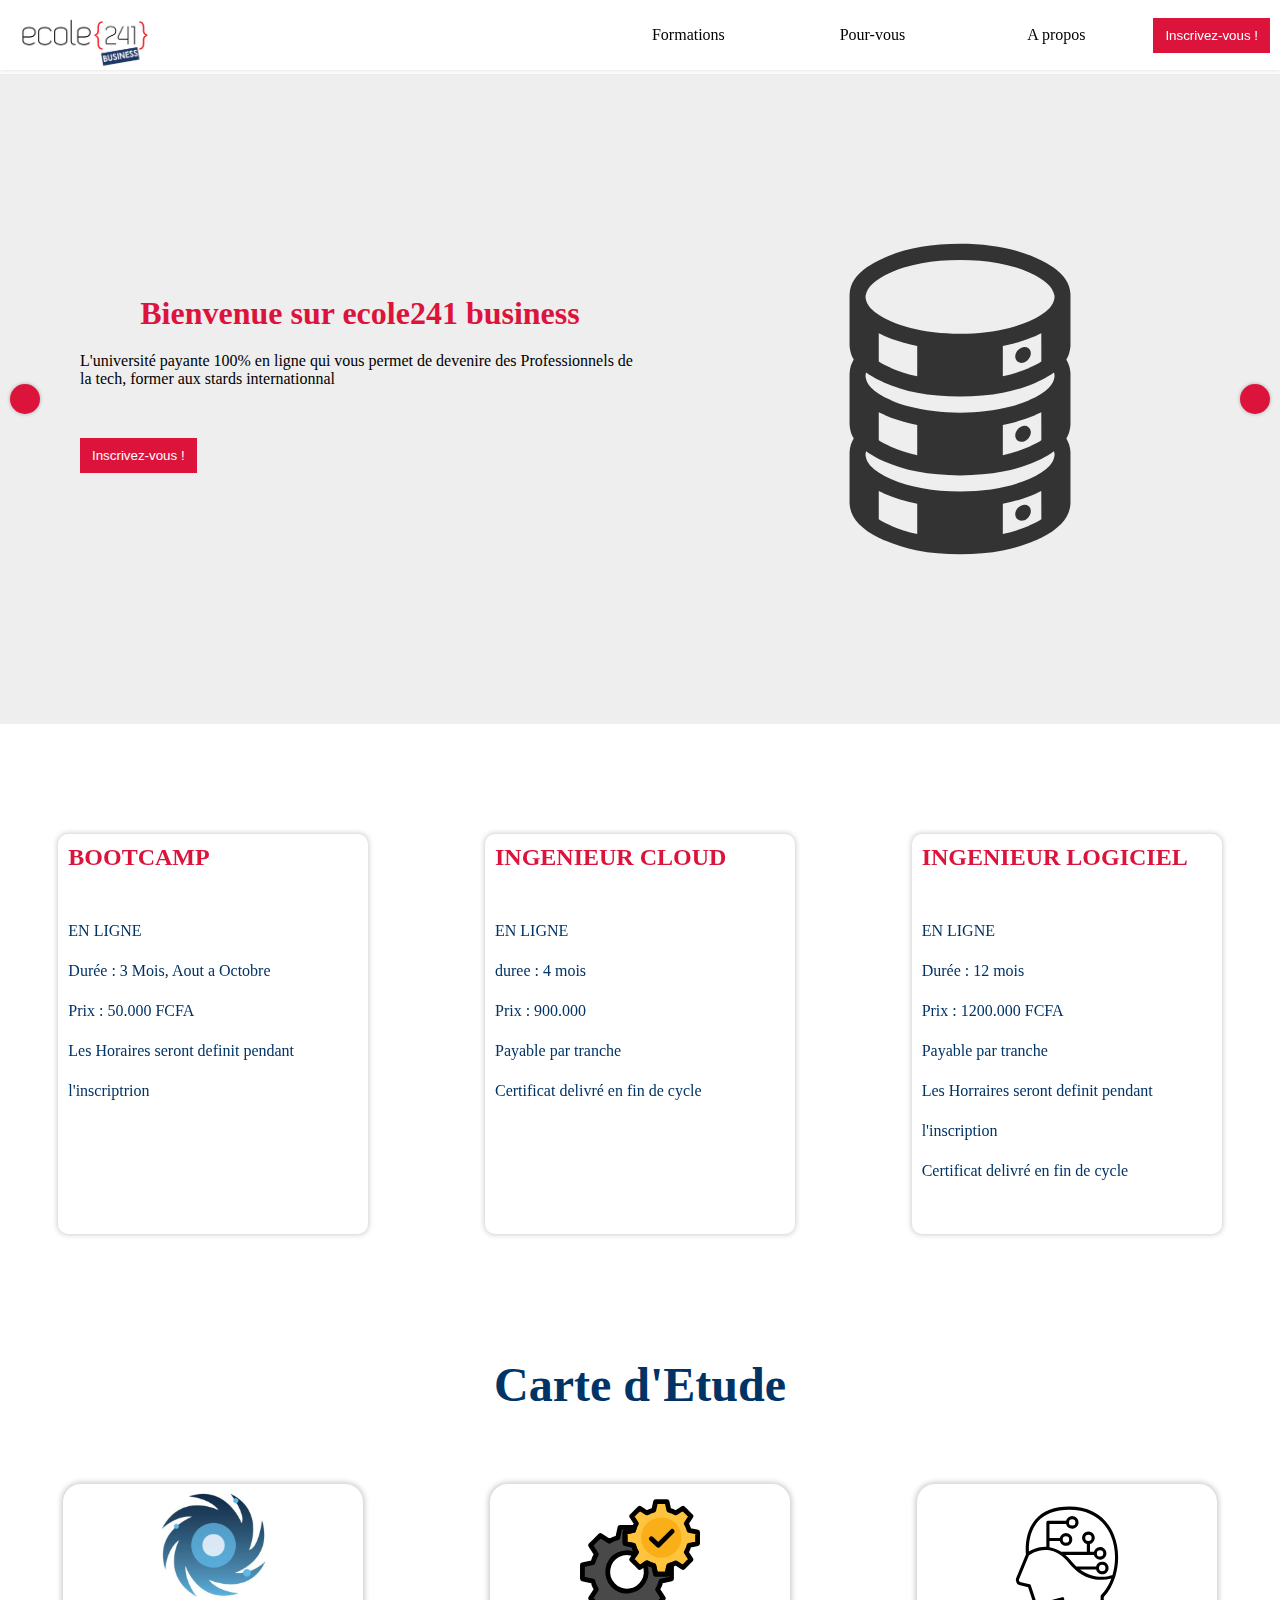
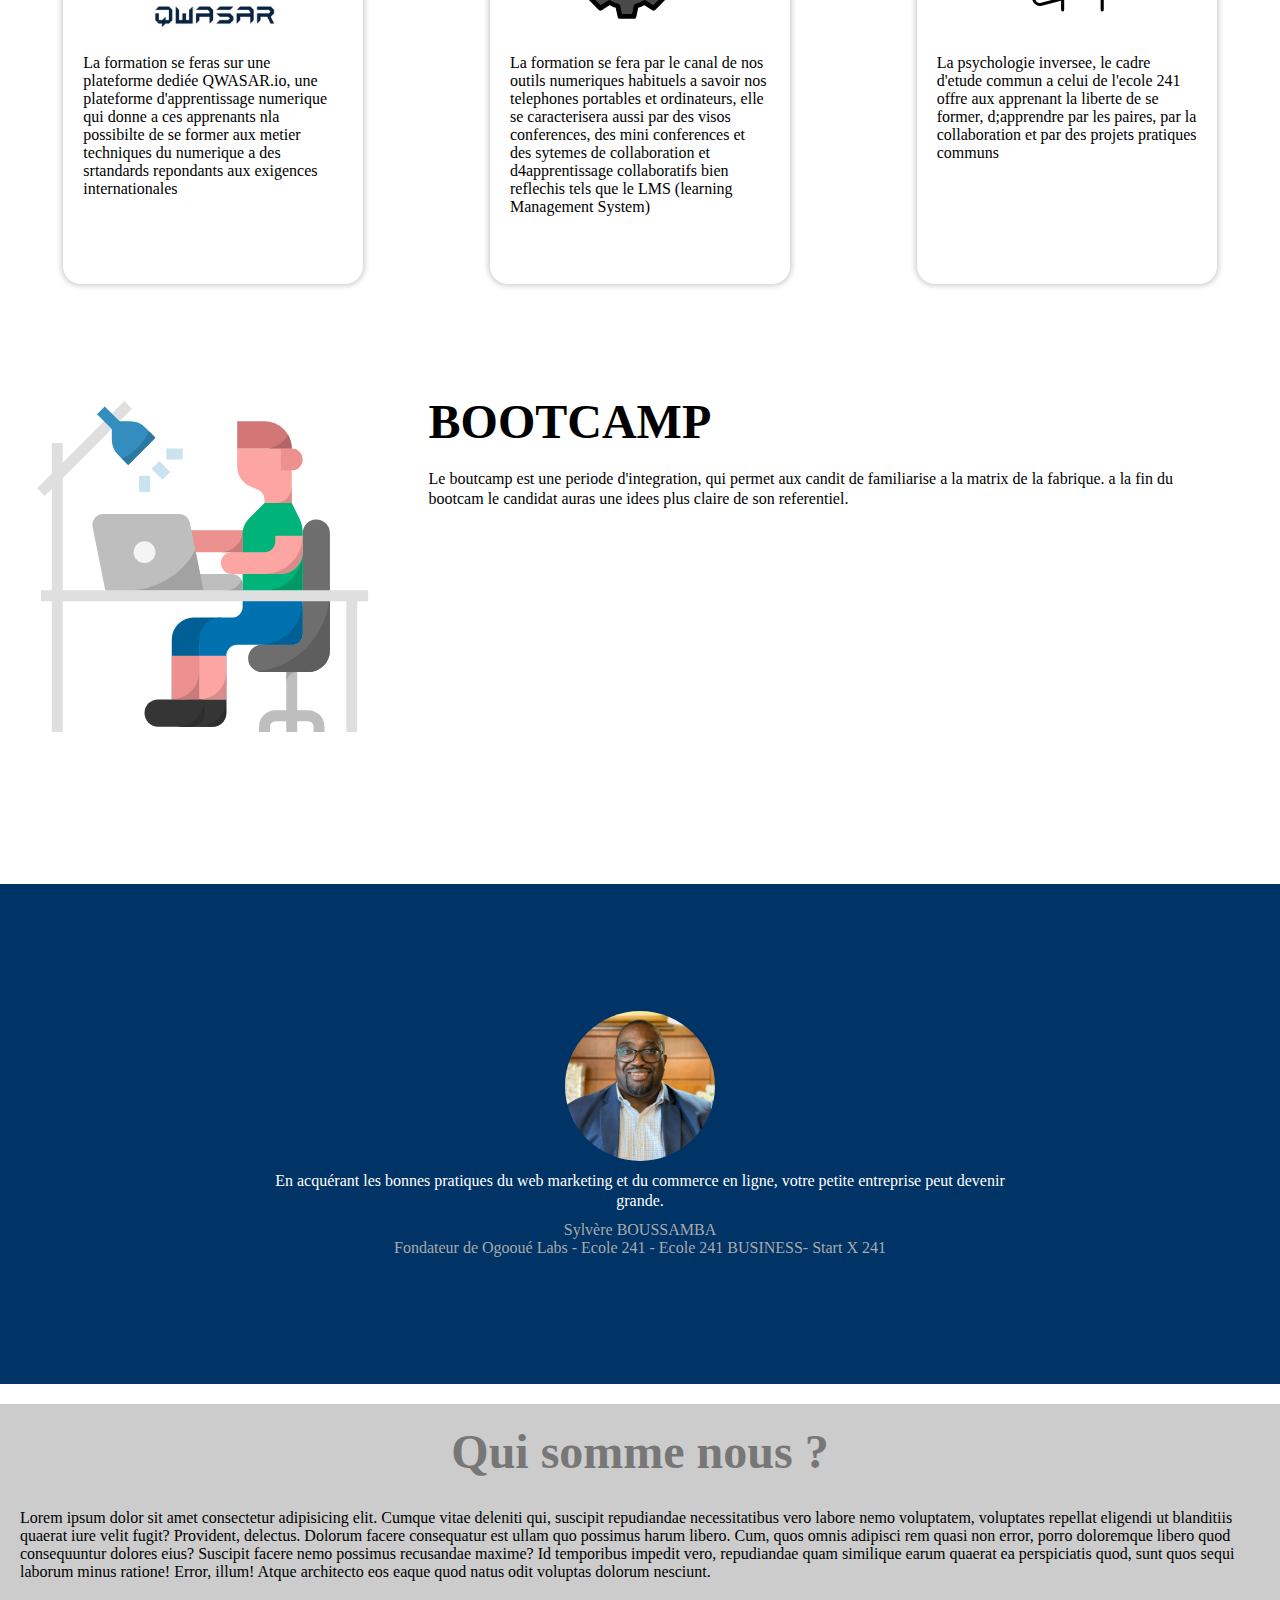
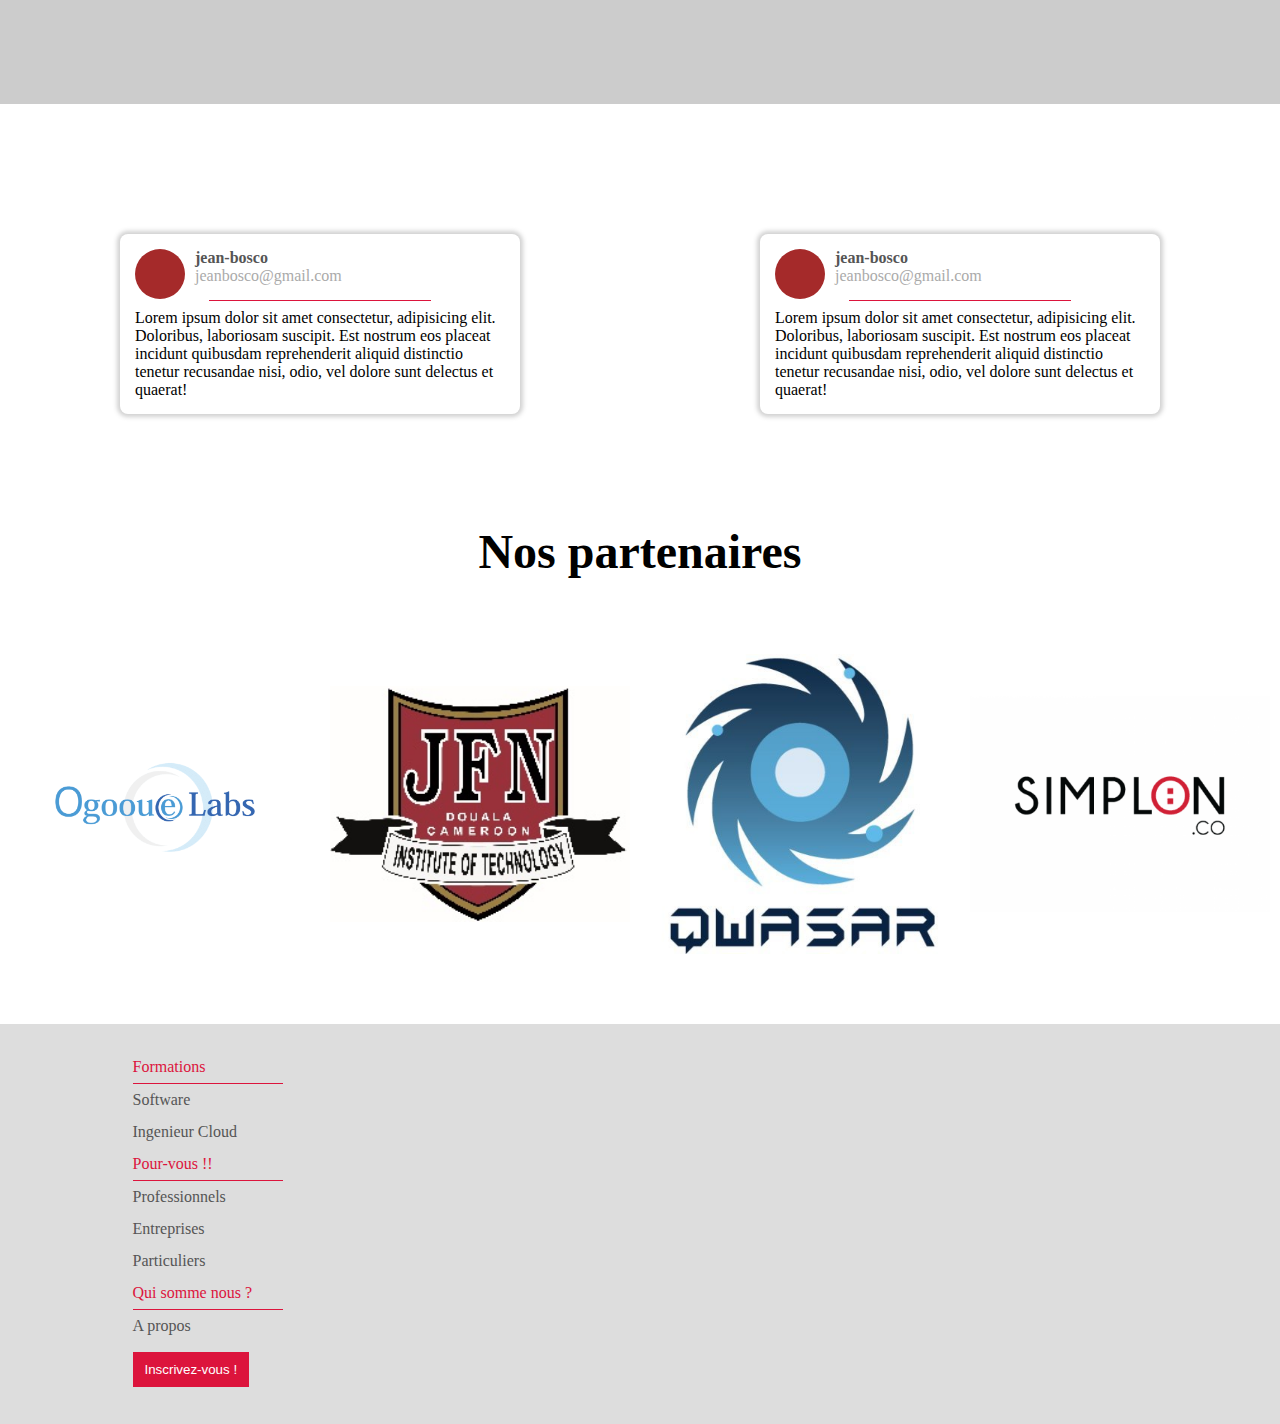
<file: index.html>
<!DOCTYPE html>
<html lang="en">

<head>
    <meta charset="UTF-8">
    <meta http-equiv="X-UA-Compatible" content="IE=edge">
    <meta name="viewport" content="width=device-width, initial-scale=1.0">
    <title>ecole241 business</title>
    <link rel="stylesheet" href="style.css">
    <link rel="stylesheet" href="styles/footerNav.css">
</head>

<body>
    <nav class="menu">
        <a href="#" class="logo">
        </a>
        <div class="menu_nav">
            <ul class="menu_nav">
                <li class="lien l1"> Formations
                    <ul class="sous">
                        <li class="sous_lien sl1"><a href="formations.html">GÉNIE LOGICIEL</a></li>
                        <li class="sous_lien sl2"><a href="pagecloud/cloud.html">INGENIEUR CLOUD</a></li>
                    </ul>
                </li>
                <li class="lien l2"> Pour-vous
                    <ul class="sous">
                        <li class="sous_lien sl1"><a href="CIBLES/cibles.html">Professionnels</a></li>
                        <li class="sous_lien sl2"><a href="CIBLES/cibles.html">Entreprises</a></li>
                        <li class="sous_lien sl3"><a href="CIBLES/cibles.html">Particuliers</a></li>
                    </ul>
                </li>
                <li class="lien l3"><a href="#">A propos</a></li>
            </ul>
            <a href="formulaireinscriptione241b/inscription.html">
                <button class="inscription">Inscrivez-vous !</button>
            </a>
        </div>
    </nav>
    <header class="en_tete">
        <div class="slide active sl1" data-slide="1">
            <div class="text_header">
                <h1>Bienvenue sur ecole241 business</h1>
                <p>L'université payante 100% en ligne qui vous permet de devenire des Professionnels de la tech, former
                    aux stards internationnal</p>
                <button class="inscription">Inscrivez-vous ! </button>
            </div>
            <div class="svg_header">
                <img src="images/saison3.svg">
            </div>
        </div>
        <div class="slide sl2" data-slide="2">
            <div class="text_header">
                <h1>Devener un INGENIEUR EN GENI LOGICIEL</h1>
                <button class="inscription">Inscrivez-vous ! </button>
            </div>
            <div class="svg_header">
                <img src="images/saison4.svg">
            </div>
        </div>
        <div class="slide sl3" data-slide="3">
            <div class="text_header">
                <h1>Devener un INGENIEUR CLOUD</h1>
                <button class="inscription">Inscrivez-vous ! </button>
            </div>
            <div class="svg_header">
                <img src="images/sainson1.svg">
            </div>
        </div>
        <div class="slide sl4" data-slide="4">
            <div class="text_header">
                <h1>PARTICIPER AU BOUTCAMP !</h1>
                <button class="inscription">Inscrivez-vous ! </button>
            </div>
            <div class="svg_header">
                <img src="images/1488492651-people06_81717.svg">
            </div>
        </div>
        <button class="slide_button slide_left"></button>
        <button class="slide_button slide_right"></button>
    </header>
    <main class="corp">
        <!-- section inscription -->
        <section class="formation">
            <div class="carte3d">
                <div class="carte_info">
                    <h2>BOOTCAMP</h2>
                    <ul>
                        <li>EN LIGNE</li>
                        <li>Durée : 3 Mois, Aout a Octobre</li>
                        <li>Prix : 50.000 FCFA</li>
                        <li>Les Horaires seront definit pendant l'inscriptrion</li>
                    </ul>
                </div>
                <div class="description">
                    <h3 class="titre">BOUTCAMP</h3>
                    <p class="desc">Le boutcamp est une periode d'integration, qui permet aux candit de familiarise a la
                        matrix de la fabrique. a la fin du bootcam le candidat auras une idees plus claire de son
                        referentiel.</p>
                    <button class="inscription">Inscrivez-vous !</button>
                    <button class="plus">Plus d'information</button>
                </div>
            </div>
            <div class="carte3d">
                <div class="carte_info">
                    <h2>INGENIEUR CLOUD</h2>
                    <ul>
                        <li>EN LIGNE</li>
                        <li>duree : 4 mois</li>
                        <li>Prix : 900.000</li>
                        <li>Payable par tranche</li>
                        <li>Certificat delivré en fin de cycle</li>
                    </ul>
                </div>
                <div class="description">
                    <h3 class="titre">INGENIEUR CLOUD</h3>
                    <p class="desc">L'ingénieur ou l'ingénieure cloud computing est en charge du déploiement, du
                        stockage et de la gestion des données sur des serveurs situés hors de l'entreprise dans des
                        datas centers. C'est un spécialiste des algorithmes, de la programmation et de l'architecture de
                        logiciels et réseaux.</p>
                    <a href="formulaireinscriptione241b/inscription.html">
                        <button class="inscription">Inscrivez-vous !</button>
                    </a>
                    <a href="pagecloud/cloud.html">
                            <button class="plus"><a href="formations.html"> Plus d'information</a></button>
                    </a>
                </div>
            </div>
            <div class="carte3d">
                <div class="carte_info">
                    <h2>INGENIEUR LOGICIEL</h2>
                    <ul>
                        <li>EN LIGNE</li>
                        <li>Durée : 12 mois</li>
                        <li>Prix : 1200.000 FCFA</li>
                        <li>Payable par tranche</li>
                        <li>Les Horraires seront definit pendant l'inscription</li>
                        <li>Certificat delivré en fin de cycle</li>
                    </ul>
                </div>
                <div class="description">
                    <h3 class="titre">INGENIEUR LOGICIEL</h3>
                    <p class="desc">Concevoir puis mettre en place des logiciels de comptabilité, de gestion des stocks,
                        de traitement des images, d'applications web... en suivant les demandes des entreprises ou des
                        administrations, c'est le rôle de l'ingénieur logiciel.</p>
                    <a href="formulaireinscriptione241b/inscription.html">
                        <button class="inscription">Inscrivez-vous !</button>
                    </a>
                    <button class="plus"><a href="formations.html">Plus d'information</a></button>
                </div>
            </div>
        </section>
        <!-- fin section inscription -->
        <!-- section carte d'etude -->
        <section class="carte_etude">
            <h2>Carte d'Etude</h2>
            <div class="etude ce1">
                <div class="header"></div>
                <p>La formation se feras sur une plateforme dediée QWASAR.io, une plateforme d'apprentissage numerique
                    qui donne a ces apprenants nla possibilte de se former aux metier techniques du numerique a des
                    srtandards repondants aux exigences internationales</p>
            </div>
            <div class="etude ce2">
                <div class="header">
                    <img src="images/outils.svg">
                </div>
                <p>La formation se fera par le canal de nos outils numeriques habituels a savoir nos telephones
                    portables et ordinateurs, elle se caracterisera aussi par des visos conferences, des mini
                    conferences et des sytemes de collaboration et d4apprentissage collaboratifs bien reflechis tels que
                    le LMS (learning Management System) </p>
            </div>
            <div class="etude ce3">
                <div class="header">
                    <img src="images/robot.svg">
                </div>
                <p>La psychologie inversee, le cadre d'etude commun a celui de l'ecole 241 offre aux apprenant la
                    liberte de se former, d;apprendre par les paires, par la collaboration et par des projets pratiques
                    communs</p>
            </div>
        </section>
        <!-- fin carte d'etude -->
        <!-- section barcamp -->
        <section class="barcamp">
            <div class="img_barcamp">
                <img src="images/working_work_office_business_man_alone_home_icon_142242.svg"
                    alt="representation barcamp">
            </div>
            <div class="texte_barcamp">
                <h2>BOOTCAMP</h2>
                <p>
                    Le boutcamp est une periode d'integration, qui permet aux candit de familiarise a la matrix de la
                    fabrique. a la fin du bootcam le candidat auras une idees plus claire de son referentiel.
                </p>
            </div>
        </section>
        <!-- fin section barcamp -->
        <!-- section citation -->
        <section class="section_citation">
            <div class="image_auteur">
                <img src="images/sylver2.jpeg" alt="sylver">
            </div>
            <p class="citation">En acquérant les bonnes pratiques du web marketing et du commerce en ligne, votre petite
                entreprise peut devenir grande.</p>
            <p class="nom_auteur">Sylvère BOUSSAMBA <br> Fondateur de Ogooué Labs - Ecole 241 - Ecole 241 BUSINESS-
                Start X 241</p>
        </section>
        <!-- fin section citation -->
        <!-- section a propos -->
        <section class="a_propos">
            <h2>Qui somme nous ?</h2>
            <p>
                Lorem ipsum dolor sit amet consectetur adipisicing elit. Cumque vitae deleniti qui, suscipit repudiandae
                necessitatibus vero labore nemo voluptatem, voluptates repellat eligendi ut blanditiis quaerat iure
                velit fugit? Provident, delectus.
                Dolorum facere consequatur est ullam quo possimus harum libero. Cum, quos omnis adipisci rem quasi non
                error, porro doloremque libero quod consequuntur dolores eius? Suscipit facere nemo possimus recusandae
                maxime?
                Id temporibus impedit vero, repudiandae quam similique earum quaerat ea perspiciatis quod, sunt quos
                sequi laborum minus ratione! Error, illum! Atque architecto eos eaque quod natus odit voluptas dolorum
                nesciunt.
            </p>
        </section>
        <!-- fin section a propos -->
        <!-- section temoiniages -->
        <section class="section_temoiniages">
            <div class="temoiniage tem1">
                <div class="profil">
                    <div class="image_profil"></div>
                    <div>
                        <p class="nom">jean-bosco</p>
                        <p class="mail">jeanbosco@gmail.com</p>
                    </div>
                </div>
                <p class="texte_temoiniage">Lorem ipsum dolor sit amet consectetur, adipisicing elit. Doloribus,
                    laboriosam suscipit. Est nostrum eos placeat incidunt quibusdam reprehenderit aliquid distinctio
                    tenetur recusandae nisi, odio, vel dolore sunt delectus et quaerat!</p>
            </div>
            <div class="temoiniage tem2">
                <div class="profil">
                    <div class="image_profil"></div>
                    <div>
                        <p class="nom">jean-bosco</p>
                        <p class="mail">jeanbosco@gmail.com</p>
                    </div>
                </div>
                <p class="texte_temoiniage">Lorem ipsum dolor sit amet consectetur, adipisicing elit. Doloribus,
                    laboriosam suscipit. Est nostrum eos placeat incidunt quibusdam reprehenderit aliquid distinctio
                    tenetur recusandae nisi, odio, vel dolore sunt delectus et quaerat!</p>
            </div>
        </section>
        <!-- fin section temoiniages -->
        <section class="section_partenaires">
            <h2>Nos partenaires</h2>
            <div class="partenaire">
                <img src="images/Ogooue-Labs-1-1024x421.png" alt="">
            </div>
            <div class="partenaire">
                <img src="images/jfn.png" alt="">
            </div>
            <div class="partenaire">
                <img src="images/qwsar.jpg" alt="">
            </div>
            <div class="partenaire">
                <img src="images/vignette_simplon.png" alt="">
            </div>
        </section>
    </main>
    <footer>
        <div class="liens">
            <ul class="menu-lien">
                <li class="titre">Formations</li>
                <li><a href="#">Software</a></li>
                <li><a href="#">Ingenieur Cloud</a></li>
                <li class="titre">Pour-vous !!</li>
                <li><a href="#">Professionnels</a></li>
                <li><a href="#">Entreprises</a></li>
                <li><a href="#">Particuliers</a></li>
                <li class="titre">Qui somme nous ?</li>
                <li><a href="#">A propos</a></li>
            </ul>
            <button class="inscription">Inscrivez-vous !</button>
        </div>
        <iframe
            src="https://www.google.com/maps/embed?pb=!1m18!1m12!1m3!1d3989.7117957459886!2d9.44826401413538!3d0.4186845996945386!2m3!1f0!2f0!3f0!3m2!1i1024!2i768!4f13.1!3m3!1m2!1s0x107f3b647fa9ea09%3A0x7314a12de1932d03!2sOgoou%C3%A9%20Labs!5e0!3m2!1sfr!2sga!4v1653107215952!5m2!1sfr!2sga"
            width="600" height="350" style="border:0;" allowfullscreen="" loading="lazy"
            referrerpolicy="no-referrer-when-downgrade"></iframe>
    </footer>
    <script src="main.js"></script>
</body>

</html>
</file>
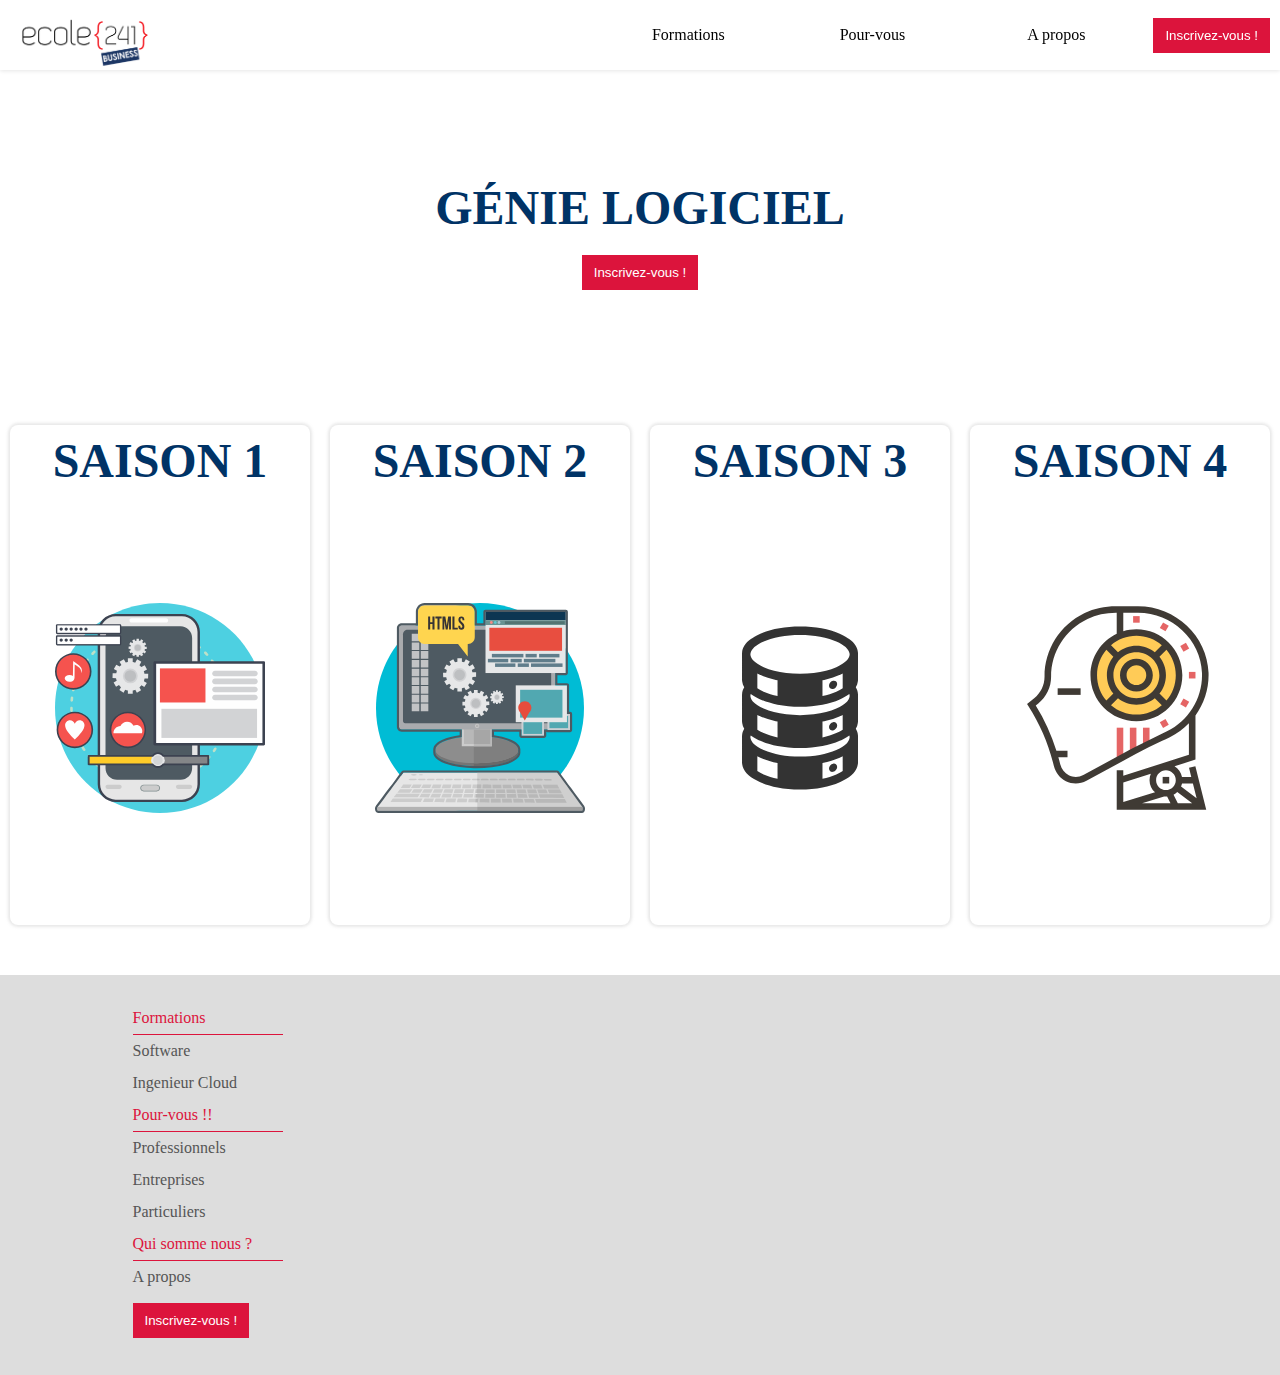
<file: formations.html>
<!DOCTYPE html>
<html lang="en">
<head>
    <meta charset="UTF-8">
    <meta http-equiv="X-UA-Compatible" content="IE=edge">
    <meta name="viewport" content="width=device-width, initial-scale=1.0">
    <link rel="stylesheet" href="styles/footerNav.css">
    <link rel="stylesheet" href="styles/style.css">
    <title>softwar</title>
</head>
<body>
    <nav class="menu">
        <!-- <a href="index.html"> -->
            <a href="index.html" class="logo">
            </a>
        <!-- </a> -->
        <div class="menu_nav">
            <ul class="menu_nav">
                <li class="lien l1"> Formations
                    <ul class="sous">
                        <li class="sous_lien sl1"><a href="formations.html">GÉNIE LOGICIEL</a></li>
                        <li class="sous_lien sl2"><a href="pagecloud/cloud.html">INGENIEUR CLOUD</a></li>
                    </ul>
                </li>
                <li class="lien l2"> Pour-vous
                    <ul class="sous">
                        <li class="sous_lien sl1"><a href="CIBLES/cibles.html">Professionnels</a></li>
                        <li class="sous_lien sl2"><a href="CIBLES/cibles.html">Entreprises</a></li>
                        <li class="sous_lien sl3"><a href="CIBLES/cibles.html">Particuliers</a></li>
                    </ul>
                </li>
                <li class="lien l3"><a href="#">A propos</a></li>
            </ul>
            <a href="formulaireinscriptione241b/inscription.html">
                <button class="inscription">Inscrivez-vous !</button>
            </a>
        </div>
    </nav>
    <header>
        <h1>GÉNIE LOGICIEL</h1>
        <button class="inscription">Inscrivez-vous !</button>
    </header>
    <main>
        <section class="section_competances">
            <div class="competance comp1">
                <div class="img">
                    <h2>SAISON 1</h2>
                    <div class="svg">
                        <img src="images/sainson1.svg">
                    </div>
                </div>
                <div class="texte">
                    <p>Lorem, ipsum dolor sit amet consectetur adipisicing elit. Magnam ipsa ducimus dolor iusto esse laboriosam. Similique adipisci atque, sint, eveniet ducimus expedita mollitia id officiis repellendus quae aliquid, delectus dolore?</p>
                </div>
            </div>
            <div class="competance comp2">
                <div class="img">
                    <h2>SAISON 2</h2>
                    <div class="svg">
                        <img src="images/saison2.svg">
                    </div>
                </div>
                <div class="texte">
                    <p>Lorem, ipsum dolor sit amet consectetur adipisicing elit. Magnam ipsa ducimus dolor iusto esse laboriosam. Similique adipisci atque, sint, eveniet ducimus expedita mollitia id officiis repellendus quae aliquid, delectus dolore?</p>
                </div>
            </div>
            <div class="competance comp3">
                <div class="img">
                    <h2>SAISON 3</h2>
                    <div class="svg">
                        <img src="images/saison3.svg">
                    </div>
                </div>
                <div class="texte">
                    <p>Lorem, ipsum dolor sit amet consectetur adipisicing elit. Magnam ipsa ducimus dolor iusto esse laboriosam. Similique adipisci atque, sint, eveniet ducimus expedita mollitia id officiis repellendus quae aliquid, delectus dolore?</p>
                </div>
            </div>
            <div class="competance comp4">
                <div class="img">
                    <h2>SAISON 4</h2>
                    <div class="svg">
                        <img src="images/saison4.svg">
                    </div>
                </div>
                <div class="texte">
                    <p>Lorem, ipsum dolor sit amet consectetur adipisicing elit. Magnam ipsa ducimus dolor iusto esse laboriosam. Similique adipisci atque, sint, eveniet ducimus expedita mollitia id officiis repellendus quae aliquid, delectus dolore?</p>
                </div>
            </div>
        </section>
    </main>
    <footer>
        <div class="liens">
            <ul class="menu-lien">
                <li class="titre">Formations</li>
                <li><a href="#">Software</a></li>
                <li><a href="#">Ingenieur Cloud</a></li>
                <li class="titre">Pour-vous !!</li>
                <li><a href="#">Professionnels</a></li>
                <li><a href="#">Entreprises</a></li>
                <li><a href="#">Particuliers</a></li>
                <li class="titre">Qui somme nous ?</li>
                <li><a href="#">A propos</a></li>
            </ul>
            <button class="inscription">Inscrivez-vous !</button>
        </div>
        <iframe src="https://www.google.com/maps/embed?pb=!1m18!1m12!1m3!1d3989.7117957459886!2d9.44826401413538!3d0.4186845996945386!2m3!1f0!2f0!3f0!3m2!1i1024!2i768!4f13.1!3m3!1m2!1s0x107f3b647fa9ea09%3A0x7314a12de1932d03!2sOgoou%C3%A9%20Labs!5e0!3m2!1sfr!2sga!4v1653107215952!5m2!1sfr!2sga" width="600" height="350" style="border:0;" allowfullscreen="" loading="lazy" referrerpolicy="no-referrer-when-downgrade"></iframe>
    </footer>
</body>
</html>
</file>
<file: style.css>
@import url('https://fonts.googleapis.com/css2?family=Koulen&display=swap');
*,::before,::after{
    margin: 0;
    padding: 0;
    box-sizing: border-box;
}
body{
    min-height: 100vh;
    padding-top: 74px;
}
.en_tete{
    position: relative;
    width: 100%;
    height: 650px;
    overflow: hidden;
    background-color: #eee;
}
.text_header h1{
    text-align: center;
    color: crimson;
}
.text_header p{
    margin: 20px 0;
}
.text_header{
    padding: 0 0 0 80px;
}
.text_header button{
    margin: 30px 0;
}
.en_tete .svg_header{
    width: 400px;
    height: 400px;
}
.en_tete .svg_header img{
    width: 100%;
}
.slide{
    position: absolute;
    width: 100%;
    height: 100%;
    display: grid;
    grid-template-columns: repeat(2,1fr);
    justify-items: center;
    align-items: center;
    transform: translateX(100%);
    transition: .4s;
}
.slide_left{
    left: 10px;
    top: 50%;
    transform: translateY(-50%);
}
.slide_right{
    right: 10px;
    top: 50%;
    transform: translateY(-50%);
}
header .slide_button{
    position: absolute;
    border: none;
    width: 30px;
    height: 30px;
    cursor: pointer;
    background-color: crimson;
    box-shadow: 0 0 3px 1px rgba(100, 100, 100, .3);
    cursor: pointer;
    animation: clickMe .5s linear infinite;
    border-radius: 50%;
}
.slide.active{
    transform: translateX(0);
}
/* .sl1{
    background-color: orange;
}
.sl2{
    background-color: rgb(19, 122, 28);
}
.sl3{
    background-color: rgb(43, 61, 163);
}
.sl4{
    background-color: rgb(145, 100, 17);
} */
.cta > *{
    margin: 20px 0;
}
.formation{
    width: 100%;
    height: 600px;
    display: flex;
    justify-content: space-around;
    align-items: center;
    margin: 10px 0;
}
.formation .carte3d{
    position: relative;
    width: 310px;
    height: 400px;
    transform: rotateY(0deg);
    transform-style: preserve-3d;
    transition: .6s;
}
.carte3d:hover{
    transform: rotateY(-90deg);
}
.carte3d > *{
    position: absolute;
}
.formation .description{
    
    width: 100%;
    height: 100%;
    padding: 20px;
    display: grid;
    grid-template-columns: repeat(2,1fr);
    grid-template-rows: 50px 1fr 50px;
    background-color: #fff;
    border-radius: 10px;
    box-shadow: 0 0 5px 1px rgba(100, 100, 100, .3);
    transform: rotateY(90deg);
}
.description button{
    margin: 5px;
}
.description .plus{
    grid-row: 3;
    border: none;
    background-color: royalblue;
    color: #fff;
    /* width: 100%;
    height: 100%; */
    padding: 8px 3px;
}

.description .inscription{
    grid-row: 3;
    grid-column: 2;
}
.description .desc{
    grid-row: 2;
    grid-column: 1 / span 2;
    color: #333;
}
.description .titre{
    grid-column: 1 / span 2;
    color: crimson;
}
.carte3d .carte_info{
    width: 100%;
    background-color: #fff;
    height: 100%;
    border-radius: 10px;
    padding: 10px;
    box-shadow: 0 0 5px 1px rgba(100, 100, 100, .3);
}
.carte_info h2{
    color: crimson;
}
.carte_info ul{
    margin: 40px 0 0 0;
    line-height: 20px;
}
.carte_info li{
    list-style-type: none;
    line-height: 40px;
    color: #003366;
}
.carte_etude{
    width: 100%;
    height: 600px;
    display: grid;
    grid-template-columns: repeat(3,1fr);
    grid-template-rows: 80px 1fr;
    justify-items: center;
    align-items: center;
}
.carte_etude h2{
    grid-column: 1 / span 3;
}
.carte_etude .etude{
    width: 300px;
    height: 400px;
    background-color: #fff;
    border-radius: 18px;
    overflow: hidden;
    box-shadow: 0 0 5px 2px rgba(100, 100, 100, .3);
}
.carte_etude .etude .header{
    width: 100%;
    height: 150px;
    display: flex;
    justify-content: center;
    align-items: center;
}
.etude .header img{
    width: 40%;
}
.ce1 .header{
    background: url("images/qwsar.jpg");
    background-size: 45%;
    background-position: center;
    background-repeat: no-repeat;
}
.carte_etude h2{
    color: #003366;
    font-size: 3em;
}
.carte_etude p{
    margin: 20px;
}
.barcamp{
    width: 100%;
    height: 500px;
    padding: 30px;
    margin: 20px 0;
    /* background-color: royalblue; */
    display: grid;
    grid-template-columns: 2fr 5fr;
}
.texte_barcamp{
    padding: 0 50px;
}
.texte_barcamp h2{
    font-size: 3em;
    margin-bottom: 20px;
}
.texte_barcamp p{
    line-height: 20px;
}
.section_citation{
    width: 100%;
    height: 500px;
    display: flex;
    flex-direction: column;
    justify-content: center;
    align-items: center;
    margin: 10px 0;
    background-color: #003366;
}
.section_citation .citation{
    margin: 10px 0;
    line-height: 20px;
    color: #fff;
    text-align: center;
    width: 60%;
}
.section_citation .image_auteur{
    width: 150px;
    height: 150px;
    overflow: hidden;
    border-radius: 50%;
}
.image_auteur img{
    width: 100%;
    height: 100%;
}
.nom_auteur{
    text-align: center;
    color: #aaa;
}
.a_propos{
    width: 100%;
    height: 300px;
    padding: 20px;
    margin: 20px 0;
    background-color: #ccc;
}
.a_propos h2{
    text-align: center;
    margin-bottom: 30px;
    font-size: 3em;
    color: #777;
}
.a_propos p{
    margin: 10px 0;
}
.section_temoiniages{
    width: 100%;
    height: 400px;
    display: flex;
    justify-content: space-around;
    align-items: center;
}
.section_temoiniages .temoiniage{
    width: 400px;
    min-height: 150px;
    border-radius: 8px;
    padding: 15px;
    display: grid;
    grid-template-rows: 60px 1fr;
    background-color: #fff;
    box-shadow: 0 0 4px 3px rgba(104, 104, 104, 0.3);
}
.profil{
    position: relative;
    display: grid;
    margin-bottom: 8px;
    grid-template-columns: 60px 1fr;
}
.profil::after{
    position: absolute;
    content: "";
    width: 60%;
    height: 1px;
    background-color: crimson;
    bottom: 0;
    left: 50%;
    transform: translateX(-50%);
}
.profil .image_profil{
    width: 50px;
    height: 50px;
    background-color: brown;
    border-radius: 50%;
}
.temoiniage .mail{
    color: #aaa;
}
.temoiniage .nom{
    color: #555;
    font-weight: bold;
}
.section_partenaires{
    width: 100%;
    height: 500px;
    display: grid;
    grid-template-columns: repeat(4,1fr);
    grid-template-rows: 60px 1fr;
}
.section_partenaires h2{
    grid-column: 1/ span 4;
    text-align: center;
    font-size: 3em;
}
.section_partenaires > div{
    display: flex;
    justify-content: center;
    align-items: center;
    transform: scale(1) rotate(0);
    margin: 10px;
    transition: 0.5s;
}
.partenaire img{
    width: 100%;
}
.partenaire:hover{
    transform: scale(0.5) rotate(720deg);
}
@keyframes clickMe {
    0%{
        transform: scale(1);
    }
    50%{
        transform: scale(1.2);
    }
    100%{
        transform: scale(1);
    }
}
</file>
<file: styles/footerNav.css>
/* menu */
.menu li{
    list-style-type: none;
}
.menu a{
    text-decoration: none;
    color: #000;
}
.menu{
    width: 100%;
    height: 70px;
    padding: 0 10px;
    position: fixed;
    top: 0;
    background-color: #fff;
    display: flex;
    justify-content: space-between;
    align-items: center;
    box-shadow: 0 1px 4px rgba(0,0,0,.1);
    z-index: 1000;
}
.menu .menu_nav{
    display: flex;
    justify-content: space-between;
    align-items: center;
}
.menu .lien{
    position: relative;
    min-width: 180px;
    margin: 0 2px;
    padding: 10px 8px;
    background-color: #fff;
    transition: .5s;
    text-align: center;
}
.menu .sous{
    display: none;
    position: absolute;
    top: 100%;
    width: 100%;
    left: 0;
    background-color: #fff;
}
.menu .sous > li{
    width: 100%;
    padding: 10px 0;
    background-color: #fff;
    border-top: solid 1px #000;
    transition: .5s;
}
.menu button{
    margin-left: 5px;
}
.inscription{
    padding: 10px 12px;
    border: none;
    cursor: pointer;
    color: #fff;
    background-color: crimson;
}
.menu .logo{
    width: 150px;
    height: 100%;
    background: url("../images/logoecole241.png");
    background-size: cover;
    background-position: center;
}
.lien:hover .sous{
    display: block;
    background-color: rgba(200, 0, 0, .3);
}
.sous li:hover{
    background-color: rgba(0, 0, 255, .1);
}
.lien:hover{
    background-color: rgba(0,0,0,.1);
}
/* fin menu */
footer{
    background-color: #ddd;
    width: 100%;
    height: 400px;
    display: flex;
    justify-content: space-around;
    align-items: center;
}
footer .map{
    width: 500px;
    height: 300px;
    background-color: green;
}
footer .titre{
    color: crimson;
    border-bottom: solid 1px crimson;
}
footer li{
    list-style-type: none;
    padding: 7px 0;
    width: 150px;
}
footer a{
    text-decoration: none;
    color: #555;
}
footer button{
    margin: 10px 0;
}
</file>
<file: styles/style.css>
*,::before,::after{
    margin: 0;
    padding: 0;
    box-sizing: border-box;
}
body{
    min-height: 100vh;
    padding-top: 75px;
}
header{
    width: 100%;
    height: 300px;
    display: flex;
    flex-direction: column;
    justify-content: center;
    align-items: center;

}
h1{
    margin: 20px 0;
    color: #003366;
    font-size: 3em;
    animation: clickMe 1s linear infinite;
}
.section_competances{
    width: 100%;
    height: 600px;
    display: flex;
    justify-content: space-around;
    align-items: center;
}
.section_competances > div{
    position: relative;
    width: 300px;
    height: 500px;
    border-radius: 8px;
    overflow: hidden;
    animation: clickMe 1s linear infinite;
    box-shadow: 0 0 3px 2px rgba(175, 175, 175, 0.281);
}
.competance > div{
    position: absolute;
    width: 100%;
    height: 100%;
}
.img{
    display: grid;
    grid-template-rows: 70px 1fr;
    justify-items: center;
    align-items: center;
}
.img h2{
    font-size: 3em;
    color: #003366;
}
.svg{
    width: 70%;
}
.img img{
    width: 100%;
}
.texte{
    padding: 10px;
    background-color: #fff;
    transform: translateX(100%);
    transition: .5s;
}
.competance:hover .texte{
    background-color: #003366;
    transform: translateX(0);
    color: #fff;
}
.competance:hover{
    animation: none;
}
@keyframes clickMe {
    0%{
        transform: scale(1);
    }
    50%{
        transform: scale(1.02);
    }
    100%{
        transform: scale(1);
    }
}
</file>
